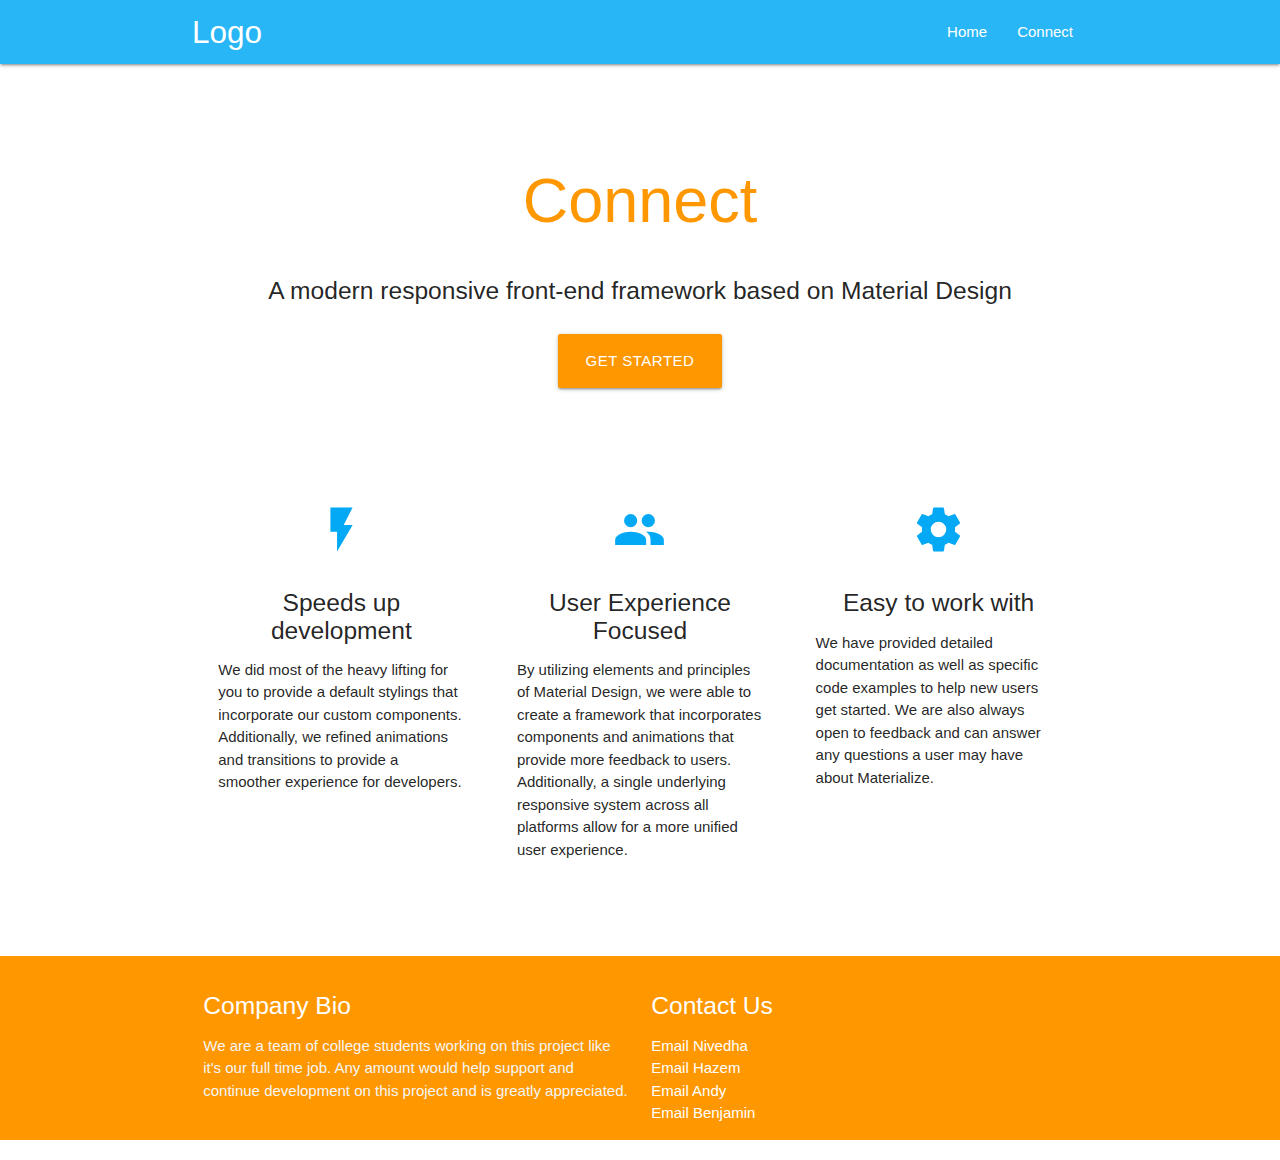
<file: connect.html>
<!DOCTYPE html>
<html lang="en">
<head>
  <meta http-equiv="Content-Type" content="text/html; charset=UTF-8"/>
  <meta name="viewport" content="width=device-width, initial-scale=1, maximum-scale=1.0"/>
  <title>Starter Template - Materialize</title>

  <!-- CSS  -->
  <link href="https://fonts.googleapis.com/icon?family=Material+Icons" rel="stylesheet">
  <link href="css/materialize.css" type="text/css" rel="stylesheet" media="screen,projection"/>
  <link href="css/style.css" type="text/css" rel="stylesheet" media="screen,projection"/>
</head>
<body>
  <nav class="light-blue lighten-1" role="navigation">
    <div class="nav-wrapper container"><a id="logo-container" href="index.html" class="brand-logo">Logo</a>
      <ul class="right hide-on-med-and-down">
        <li><a href="index.html">Home</a></li>
        <li><a href = "connect.html">Connect</a></li>
      </ul>

      <ul id="nav-mobile" class="sidenav">
        <li><a href="index.html">Home</a></li>
        <li><a href = "connect.html">Connect</a></li>
      </ul>
      <a href="#" data-target="nav-mobile" class="sidenav-trigger"><i class="material-icons">menu</i></a>
    </div>
  </nav>
  <div class="section no-pad-bot" id="index-banner">
    <div class="container">
      <br><br>
      <h1 class="header center orange-text">Connect</h1>
      <div class="row center">
        <h5 class="header col s12 light">A modern responsive front-end framework based on Material Design</h5>
      </div>
      <div class="row center">
        <a href="http://materializecss.com/getting-started.html" id="download-button" class="btn-large waves-effect waves-light orange">Get Started</a>
      </div>
      <br><br>

    </div>
  </div>


  <div class="container">
    <div class="section">

      <!--   Icon Section   -->
      <div class="row">
        <div class="col s12 m4">
          <div class="icon-block">
            <h2 class="center light-blue-text"><i class="material-icons">flash_on</i></h2>
            <h5 class="center">Speeds up development</h5>

            <p class="light">We did most of the heavy lifting for you to provide a default stylings that incorporate our custom components. Additionally, we refined animations and transitions to provide a smoother experience for developers.</p>
          </div>
        </div>

        <div class="col s12 m4">
          <div class="icon-block">
            <h2 class="center light-blue-text"><i class="material-icons">group</i></h2>
            <h5 class="center">User Experience Focused</h5>

            <p class="light">By utilizing elements and principles of Material Design, we were able to create a framework that incorporates components and animations that provide more feedback to users. Additionally, a single underlying responsive system across all platforms allow for a more unified user experience.</p>
          </div>
        </div>

        <div class="col s12 m4">
          <div class="icon-block">
            <h2 class="center light-blue-text"><i class="material-icons">settings</i></h2>
            <h5 class="center">Easy to work with</h5>

            <p class="light">We have provided detailed documentation as well as specific code examples to help new users get started. We are also always open to feedback and can answer any questions a user may have about Materialize.</p>
          </div>
        </div>
      </div>

    </div>
    <br><br>
  </div>

  <footer class="page-footer orange">
    <div class="container">
      <div class="row">
        <div class="col l6 s12">
          <h5 class="white-text">Company Bio</h5>
          <p class="grey-text text-lighten-4">We are a team of college students working on this project like it's our full time job. Any amount would help support and continue development on this project and is greatly appreciated.</p>


        </div>
        <div class="col l3 s12">
          <h5 class="white-text">Contact Us</h5>
          <ul>
            <li><a class="white-text" href="mailto:nisrinivasan@ctemc.org">Email Nivedha</a></li>
            <li><a class="white-text" href="mailto:hazaky@ctemc.org">Email Hazem</a></li>
            <li><a class="white-text" href="mailto:beknobloch@ctemc.org">Email Andy</a></li>
            <li><a class="white-text" href="mailto:andyzhang@ctemc.org">Email Benjamin</a></li>
          </ul>
        </div>
        <!---
        <div class="col l3 s12">
          <h5 class="white-text">Connect</h5>
          <ul>
            <li><a class="white-text" href="#!">Link 1</a></li>
            <li><a class="white-text" href="#!">Link 2</a></li>
            <li><a class="white-text" href="#!">Link 3</a></li>
            <li><a class="white-text" href="#!">Link 4</a></li>
          </ul>
        </div>
      </div>
    </div>
    <div class="footer-copyright">
      <div class="container">
      Made by <a class="orange-text text-lighten-3" href="http://materializecss.com">Materialize</a>
      </div>
    </div>
  </footer>
-->


  <!--  Scripts-->
  <script src="https://code.jquery.com/jquery-2.1.1.min.js"></script>
  <script src="js/materialize.js"></script>
  <script src="js/init.js"></script>

  </body>
</html>
</file>
<file: css/style.css>
/* Custom Stylesheet */
/**
 * Use this file to override Materialize files so you can update
 * the core Materialize files in the future
 *
 * Made By MaterializeCSS.com
 */

.icon-block {
  padding: 0 15px;
}
.icon-block .material-icons {
	font-size: inherit;
}

.hide {
  display: none;
}
</file>
